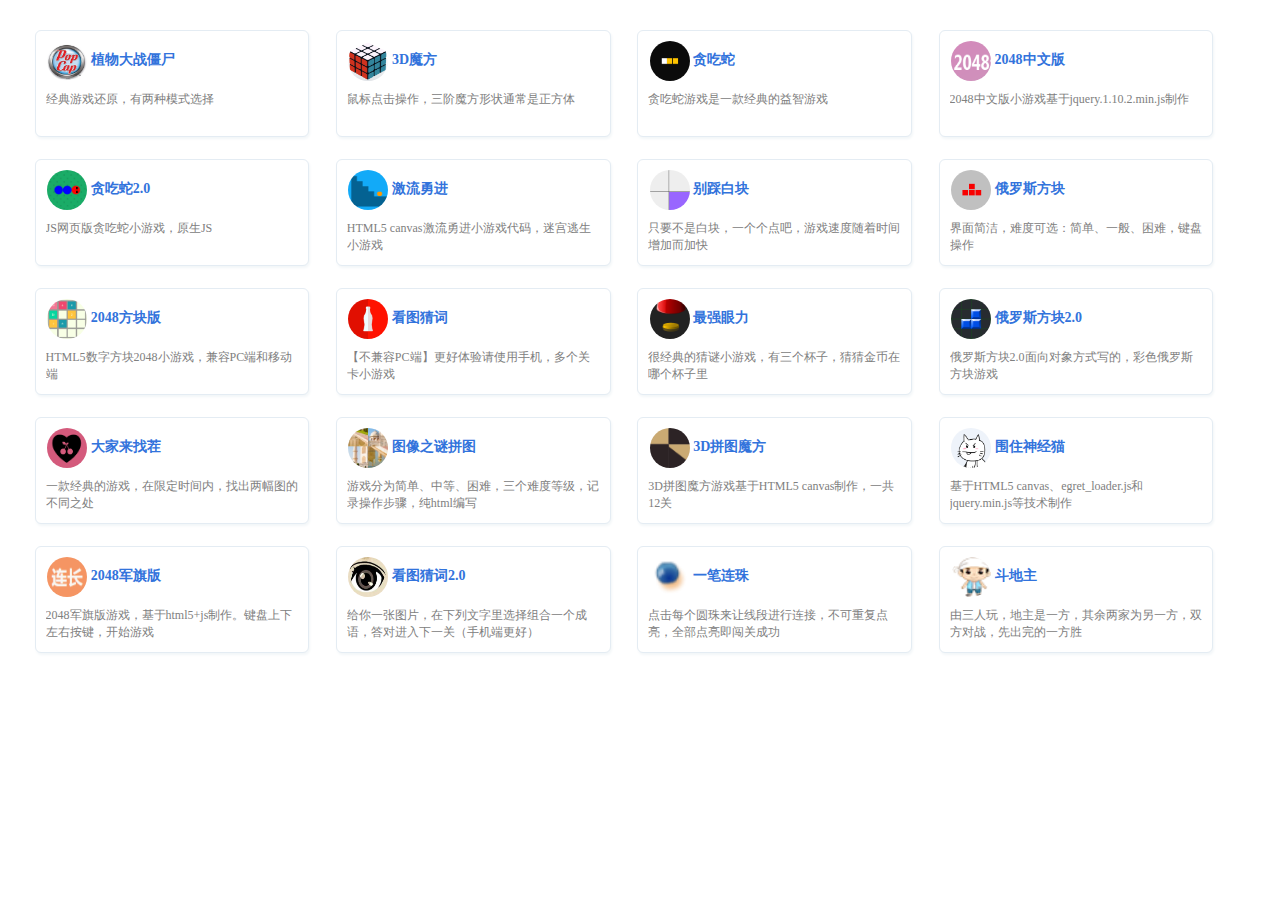
<file: link/1.html>
﻿<!DOCTYPE HTML>
<html>
<head>
   <meta charset="UTF-8">
    <meta name="viewport" content="width=device-width, initial-scale=1, maximum-scale=1, user-scalable=no">
    <link rel="stylesheet" href="../css/sptx.css">
        <section class="main">
                <div class="box">
<div><a target="right" href="../yxmb/4/index.html">
<div class="item"><div class="logo">
<img src="../images/y4.png" alt=" Coding"> 植物大战僵尸</div>
<div class="desc">经典游戏还原，有两种模式选择</div></div></a>

<div><a target="right" href="../yxmb/5/index.html">
<div class="item"><div class="logo">
<img src="../images/y5.png" alt=" Coding"> 3D魔方</div>
<div class="desc">鼠标点击操作，三阶魔方形状通常是正方体</div></div></a>

<div><a target="right" href="../yxmb/8/index.html">
<div class="item"><div class="logo">
<img src="../images/y8.png" alt=" Coding"> 贪吃蛇</div>
<div class="desc">贪吃蛇游戏是一款经典的益智游戏</div></div></a>

<div><a target="right" href="../yxmb/10/index.html">
<div class="item"><div class="logo">
<img src="../images/y10.png" alt=" Coding"> 2048中文版</div>
<div class="desc">2048中文版小游戏基于jquery.1.10.2.min.js制作</div></div></a>

<div><a target="right" href="../yxmb/14/index.html">
<div class="item"><div class="logo">
<img src="../images/y14.png" alt=" Coding"> 贪吃蛇2.0</div>
<div class="desc">JS网页版贪吃蛇小游戏，原生JS</div></div></a>

<div><a target="right" href="../yxmb/16/index.html">
<div class="item"><div class="logo">
<img src="../images/y16.png" alt=" Coding"> 激流勇进</div>
<div class="desc">HTML5 canvas激流勇进小游戏代码，迷宫逃生小游戏</div></div></a>

<div><a target="right" href="../yxmb/18/index.html">
<div class="item"><div class="logo">
<img src="../images/y18.png" alt=" Coding"> 别踩白块</div>
<div class="desc">只要不是白块，一个个点吧，游戏速度随着时间增加而加快</div></div></a>

<div><a target="right" href="../yxmb/24/index.html">
<div class="item"><div class="logo">
<img src="../images/y24.png" alt=" Coding"> 俄罗斯方块</div>
<div class="desc">界面简洁，难度可选：简单、一般、困难，键盘操作</div></div></a>

<div><a target="right" href="../yxmb/25/index.html">
<div class="item"><div class="logo">
<img src="../images/y25.png" alt=" Coding"> 2048方块版</div>
<div class="desc">HTML5数字方块2048小游戏，兼容PC端和移动端</div></div></a>

<div><a target="right" href="../yxmb/26/index.html">
<div class="item"><div class="logo">
<img src="../images/y26.png" alt=" Coding"> 看图猜词</div>
<div class="desc">【不兼容PC端】更好体验请使用手机，多个关卡小游戏</div></div></a>

<div><a target="right" href="../yxmb/36/index.html">
<div class="item"><div class="logo">
<img src="../images/y36.png" alt=" Coding"> 最强眼力</div>
<div class="desc">很经典的猜谜小游戏，有三个杯子，猜猜金币在哪个杯子里</div></div></a>

<div><a target="right" href="../yxmb/37/index.html">
<div class="item"><div class="logo">
<img src="../images/y37.png" alt=" Coding"> 俄罗斯方块2.0</div>
<div class="desc">俄罗斯方块2.0面向对象方式写的，彩色俄罗斯方块游戏</div></div></a>

<div><a target="right" href="../yxmb/43/index.html">
<div class="item"><div class="logo">
<img src="../images/y43.png" alt=" Coding"> 大家来找茬</div>
<div class="desc">一款经典的游戏，在限定时间内，找出两幅图的不同之处</div></div></a>

<div><a target="right" href="../yxmb/53/index.html">
<div class="item"><div class="logo">
<img src="../images/y53.png" alt=" Coding"> 图像之谜拼图</div>
<div class="desc">游戏分为简单、中等、困难，三个难度等级，记录操作步骤，纯html编写</div></div></a>

<div><a target="right" href="../yxmb/57/index.html">
<div class="item"><div class="logo">
<img src="../images/y57.png" alt=" Coding"> 3D拼图魔方</div>
<div class="desc">3D拼图魔方游戏基于HTML5 canvas制作，一共12关</div></div></a>

<div><a target="right" href="../yxmb/59/index.html">
<div class="item"><div class="logo">
<img src="../images/y59.png" alt=" Coding"> 围住神经猫</div>
<div class="desc">基于HTML5 canvas、egret_loader.js和jquery.min.js等技术制作</div></div></a>

<div><a target="right" href="../yxmb/60/index.html">
<div class="item"><div class="logo">
<img src="../images/y60.png" alt=" Coding"> 2048军旗版</div>
<div class="desc">2048军旗版游戏，基于html5+js制作。键盘上下左右按键，开始游戏</div></div></a>

<div><a target="right" href="../yxmb/71/index.html">
<div class="item"><div class="logo">
<img src="../images/y71.png" alt=" Coding"> 看图猜词2.0</div>
<div class="desc">给你一张图片，在下列文字里选择组合一个成语，答对进入下一关（手机端更好）</div></div></a>

<div><a target="right" href="../yxmb/74/index.html">
<div class="item"><div class="logo">
<img src="../images/y74.png" alt=" Coding"> 一笔连珠</div>
<div class="desc">点击每个圆珠来让线段进行连接，不可重复点亮，全部点亮即闯关成功</div></div></a>

<div><a target="right" href="../yxmb/76/index.html">
<div class="item"><div class="logo">
<img src="../images/y76.png" alt=" Coding"> 斗地主</div>
<div class="desc">由三人玩，地主是一方，其余两家为另一方，双方对战，先出完的一方胜</div></div></a>
                </div>
                <div class="box">
                </div>
        </section>
 
</body>
</html>
</file>
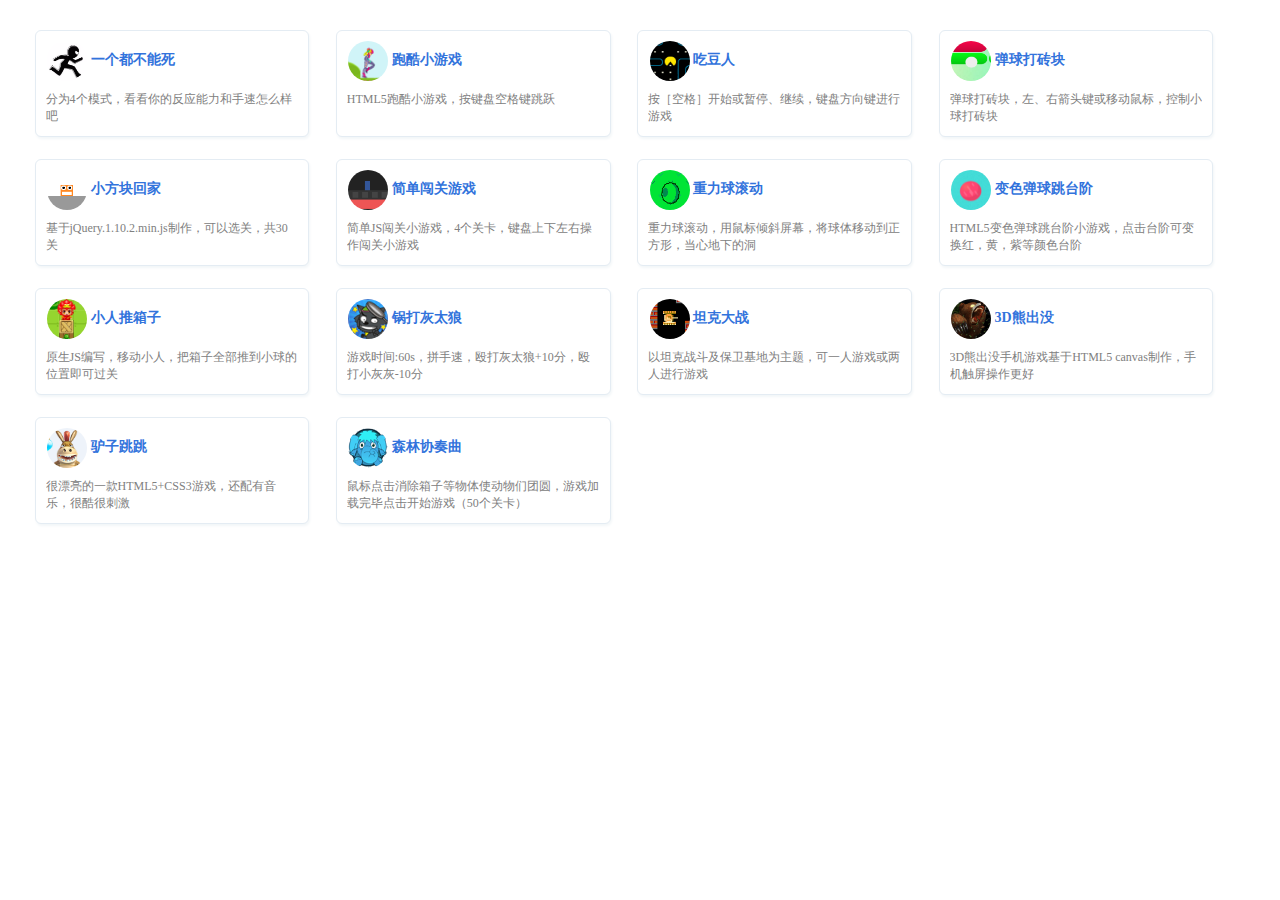
<file: link/2.html>
﻿<!DOCTYPE HTML>
<html>
<head>
   <meta charset="UTF-8">
    <meta name="viewport" content="width=device-width, initial-scale=1, maximum-scale=1, user-scalable=no">
    <link rel="stylesheet" href="../css/sptx.css">
        <section class="main">
                <div class="box">
<div><a target="right" href="../yxmb/2/index.html">
<div class="item"><div class="logo">
<img src="../images/y2.png" alt=" Coding"> 一个都不能死</div>
<div class="desc">分为4个模式，看看你的反应能力和手速怎么样吧</div></div></a>

<div><a target="right" href="../yxmb/13/index.html">
<div class="item"><div class="logo">
<img src="../images/y13.png" alt=" Coding"> 跑酷小游戏</div>
<div class="desc">HTML5跑酷小游戏，按键盘空格键跳跃</div></div></a>

<div><a target="right" href="../yxmb/22/index.html">
<div class="item"><div class="logo">
<img src="../images/y22.png" alt=" Coding"> 吃豆人</div>
<div class="desc">按［空格］开始或暂停、继续，键盘方向键进行游戏</div></div></a>

<div><a target="right" href="../yxmb/27/index.html">
<div class="item"><div class="logo">
<img src="../images/y27.png" alt=" Coding"> 弹球打砖块</div>
<div class="desc">弹球打砖块，左、右箭头键或移动鼠标，控制小球打砖块</div></div></a>

<div><a target="right" href="../yxmb/28/index.html">
<div class="item"><div class="logo">
<img src="../images/y28.png" alt=" Coding"> 小方块回家</div>
<div class="desc">基于jQuery.1.10.2.min.js制作，可以选关，共30关</div></div></a>

<div><a target="right" href="../yxmb/32/index.html">
<div class="item"><div class="logo">
<img src="../images/y32.png" alt=" Coding"> 简单闯关游戏</div>
<div class="desc">简单JS闯关小游戏，4个关卡，键盘上下左右操作闯关小游戏</div></div></a>

<div><a target="right" href="../yxmb/33/index.html">
<div class="item"><div class="logo">
<img src="../images/y33.png" alt=" Coding"> 重力球滚动</div>
<div class="desc">重力球滚动，用鼠标倾斜屏幕，将球体移动到正方形，当心地下的洞</div></div></a>

<div><a target="right" href="../yxmb/35/index.html">
<div class="item"><div class="logo">
<img src="../images/y35.png" alt=" Coding"> 变色弹球跳台阶</div>
<div class="desc">HTML5变色弹球跳台阶小游戏，点击台阶可变换红，黄，紫等颜色台阶</div></div></a>

<div><a target="right" href="../yxmb/39/index.html">
<div class="item"><div class="logo">
<img src="../images/y39.png" alt=" Coding"> 小人推箱子</div>
<div class="desc">原生JS编写，移动小人，把箱子全部推到小球的位置即可过关</div></div></a>

<div><a target="right" href="../yxmb/45/index.html">
<div class="item"><div class="logo">
<img src="../images/y45.png" alt=" Coding"> 锅打灰太狼</div>
<div class="desc">游戏时间:60s，拼手速，殴打灰太狼+10分，殴打小灰灰-10分</div></div></a>

<div><a target="right" href="../yxmb/52/index.html">
<div class="item"><div class="logo">
<img src="../images/y52.png" alt=" Coding"> 坦克大战</div>
<div class="desc">以坦克战斗及保卫基地为主题，可一人游戏或两人进行游戏</div></div></a>

<div><a target="right" href="../yxmb/56/index.html">
<div class="item"><div class="logo">
<img src="../images/y56.png" alt=" Coding"> 3D熊出没</div>
<div class="desc">3D熊出没手机游戏基于HTML5 canvas制作，手机触屏操作更好</div></div></a>

<div><a target="right" href="../yxmb/62/index.html">
<div class="item"><div class="logo">
<img src="../images/y62.png" alt=" Coding"> 驴子跳跳</div>
<div class="desc">很漂亮的一款HTML5+CSS3游戏，还配有音乐，很酷很刺激</div></div></a>

<div><a target="_blank" href="../yxmb/75/index.html">
<div class="item"><div class="logo">
<img src="../images/y75.png" alt=" Coding"> 森林协奏曲</div>
<div class="desc">鼠标点击消除箱子等物体使动物们团圆，游戏加载完毕点击开始游戏（50个关卡）</div></div></a>
                </div>
                <div class="box">
                </div>
        </section>
 
</body>
</html>
</file>
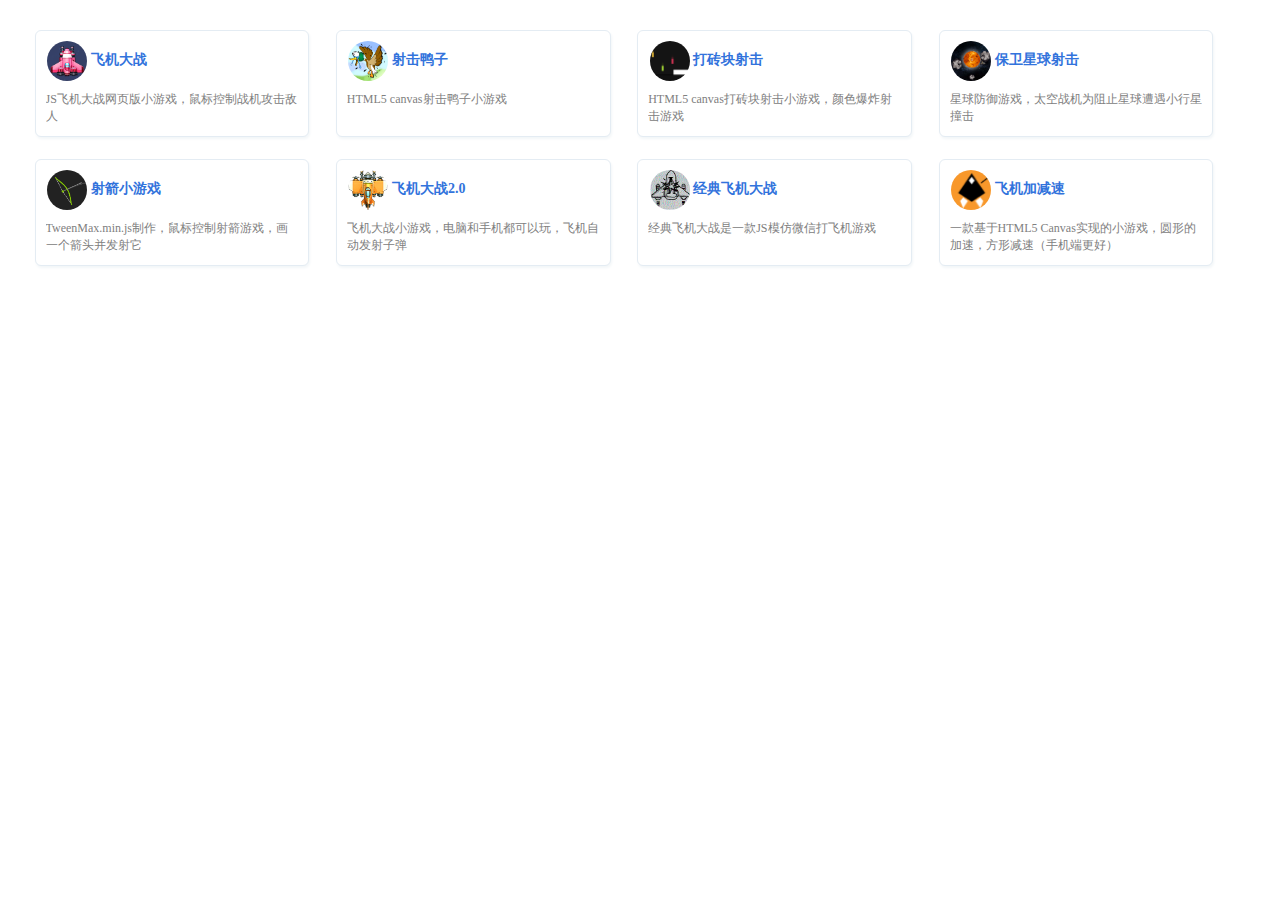
<file: link/3.html>
﻿<!DOCTYPE HTML>
<html>
<head>
   <meta charset="UTF-8">
    <meta name="viewport" content="width=device-width, initial-scale=1, maximum-scale=1, user-scalable=no">
    <link rel="stylesheet" href="../css/sptx.css">
        <section class="main">
                <div class="box">
<div><a target="right" href="../yxmb/12/index.html">
<div class="item"><div class="logo">
<img src="../images/y12.png" alt=" Coding"> 飞机大战</div>
<div class="desc">JS飞机大战网页版小游戏，鼠标控制战机攻击敌人</div></div></a>

<div><a target="right" href="../yxmb/15/index.html">
<div class="item"><div class="logo">
<img src="../images/y15.png" alt=" Coding"> 射击鸭子</div>
<div class="desc">HTML5 canvas射击鸭子小游戏</div></div></a>

<div><a target="right" href="../yxmb/20/index.html">
<div class="item"><div class="logo">
<img src="../images/y20.png" alt=" Coding"> 打砖块射击</div>
<div class="desc">HTML5 canvas打砖块射击小游戏，颜色爆炸射击游戏</div></div></a>

<div><a target="right" href="../yxmb/21/index.html">
<div class="item"><div class="logo">
<img src="../images/y21.png" alt=" Coding"> 保卫星球射击</div>
<div class="desc">星球防御游戏，太空战机为阻止星球遭遇小行星撞击</div></div></a>

<div><a target="right" href="../yxmb/30/index.html">
<div class="item"><div class="logo">
<img src="../images/y30.png" alt=" Coding"> 射箭小游戏</div>
<div class="desc">TweenMax.min.js制作，鼠标控制射箭游戏，画一个箭头并发射它</div></div></a>

<div><a target="right" href="../yxmb/31/index.html">
<div class="item"><div class="logo">
<img src="../images/y31.png" alt=" Coding"> 飞机大战2.0</div>
<div class="desc">飞机大战小游戏，电脑和手机都可以玩，飞机自动发射子弹</div></div></a>

<div><a target="right" href="../yxmb/66/index.html">
<div class="item"><div class="logo">
<img src="../images/y66.png" alt=" Coding"> 经典飞机大战</div>
<div class="desc">经典飞机大战是一款JS模仿微信打飞机游戏</div></div></a>

<div><a target="right" href="../yxmb/77/index.html">
<div class="item"><div class="logo">
<img src="../images/y77.png" alt=" Coding"> 飞机加减速</div>
<div class="desc">一款基于HTML5 Canvas实现的小游戏，圆形的加速，方形减速（手机端更好）</div></div></a>

                </div>
                <div class="box">
                </div>
        </section>
 
</body>
</html>
</file>
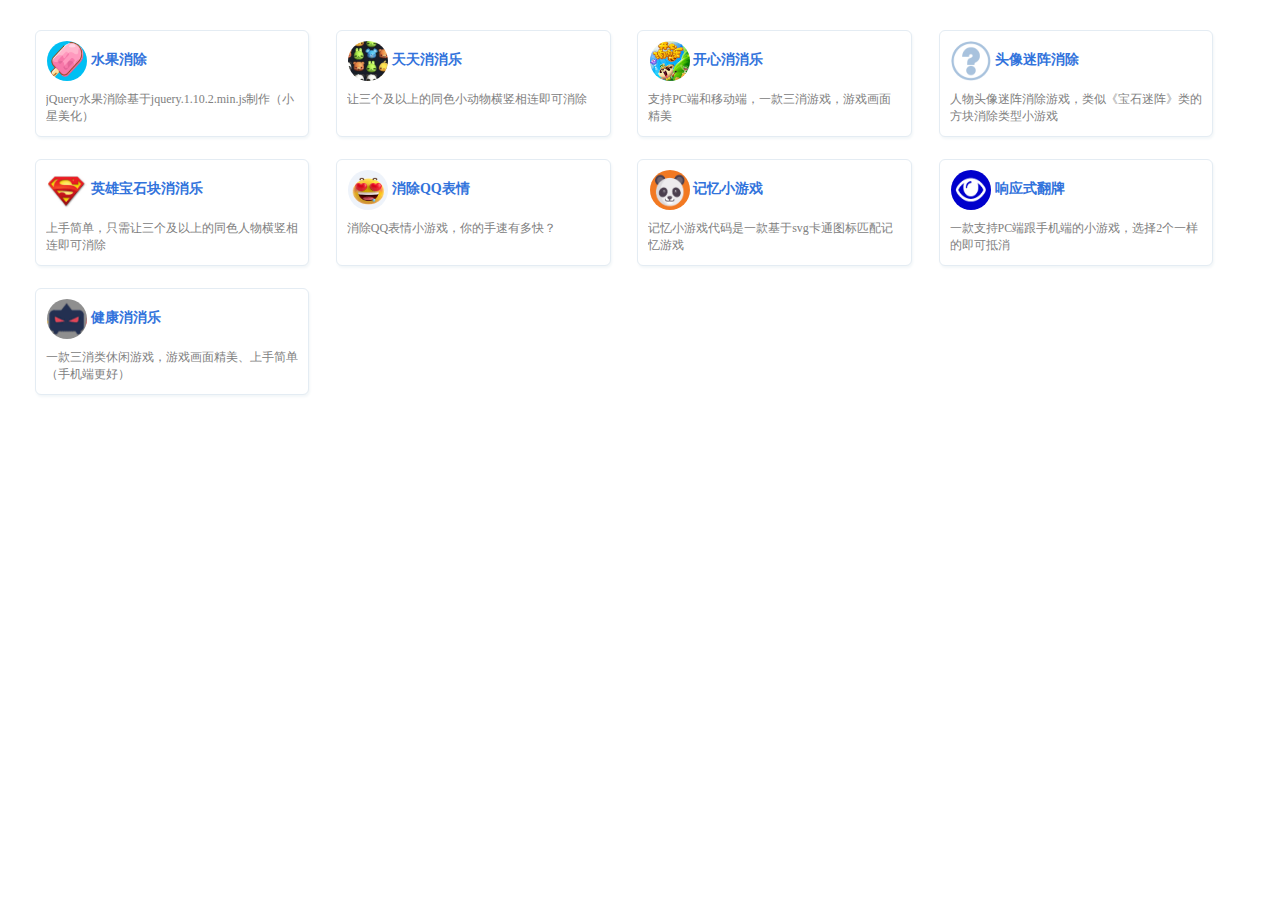
<file: link/4.html>
﻿<!DOCTYPE HTML>
<html>
<head>
   <meta charset="UTF-8">
    <meta name="viewport" content="width=device-width, initial-scale=1, maximum-scale=1, user-scalable=no">
    <link rel="stylesheet" href="../css/sptx.css">
        <section class="main">
                <div class="box">
<div><a target="right" href="../yxmb/9/index.html">
<div class="item"><div class="logo">
<img src="../images/y9.png" alt=" Coding"> 水果消除</div>
<div class="desc">jQuery水果消除基于jquery.1.10.2.min.js制作（小星美化）</div></div></a>

<div><a target="right" href="../yxmb/17/index.html">
<div class="item"><div class="logo">
<img src="../images/y17.png" alt=" Coding"> 天天消消乐</div>
<div class="desc">让三个及以上的同色小动物横竖相连即可消除</div></div></a>

<div><a target="right" href="../yxmb/23/index.html">
<div class="item"><div class="logo">
<img src="../images/y23.jpg" alt=" Coding"> 开心消消乐</div>
<div class="desc">支持PC端和移动端，一款三消游戏，游戏画面精美</div></div></a>

<div><a target="right" href="../yxmb/34/index.html">
<div class="item"><div class="logo">
<img src="../images/y34.png" alt=" Coding"> 头像迷阵消除</div>
<div class="desc">人物头像迷阵消除游戏，类似《宝石迷阵》类的方块消除类型小游戏</div></div></a>

<div><a target="right" href="../yxmb/41/index.html">
<div class="item"><div class="logo">
<img src="../images/y41.png" alt=" Coding"> 英雄宝石块消消乐</div>
<div class="desc">上手简单，只需让三个及以上的同色人物横竖相连即可消除</div></div></a>

<div><a target="right" href="../yxmb/54/index.html">
<div class="item"><div class="logo">
<img src="../images/y54.png" alt=" Coding"> 消除QQ表情</div>
<div class="desc">消除QQ表情小游戏，你的手速有多快？</div></div></a>


<div><a target="right" href="../yxmb/70/index.html">
<div class="item"><div class="logo">
<img src="../images/y70.png" alt=" Coding"> 记忆小游戏</div>
<div class="desc">记忆小游戏代码是一款基于svg卡通图标匹配记忆游戏</div></div></a>

<div><a target="right" href="../yxmb/78/index.html">
<div class="item"><div class="logo">
<img src="../images/y78.png" alt=" Coding"> 响应式翻牌</div>
<div class="desc">一款支持PC端跟手机端的小游戏，选择2个一样的即可抵消</div></div></a>

<div><a target="right" href="../yxmb/80/index.html">
<div class="item"><div class="logo">
<img src="../images/y80.png" alt=" Coding"> 健康消消乐</div>
<div class="desc">一款三消类休闲游戏，游戏画面精美、上手简单（手机端更好）</div></div></a>
                </div>
                <div class="box">
                </div>
        </section>
 
</body>
</html>
</file>
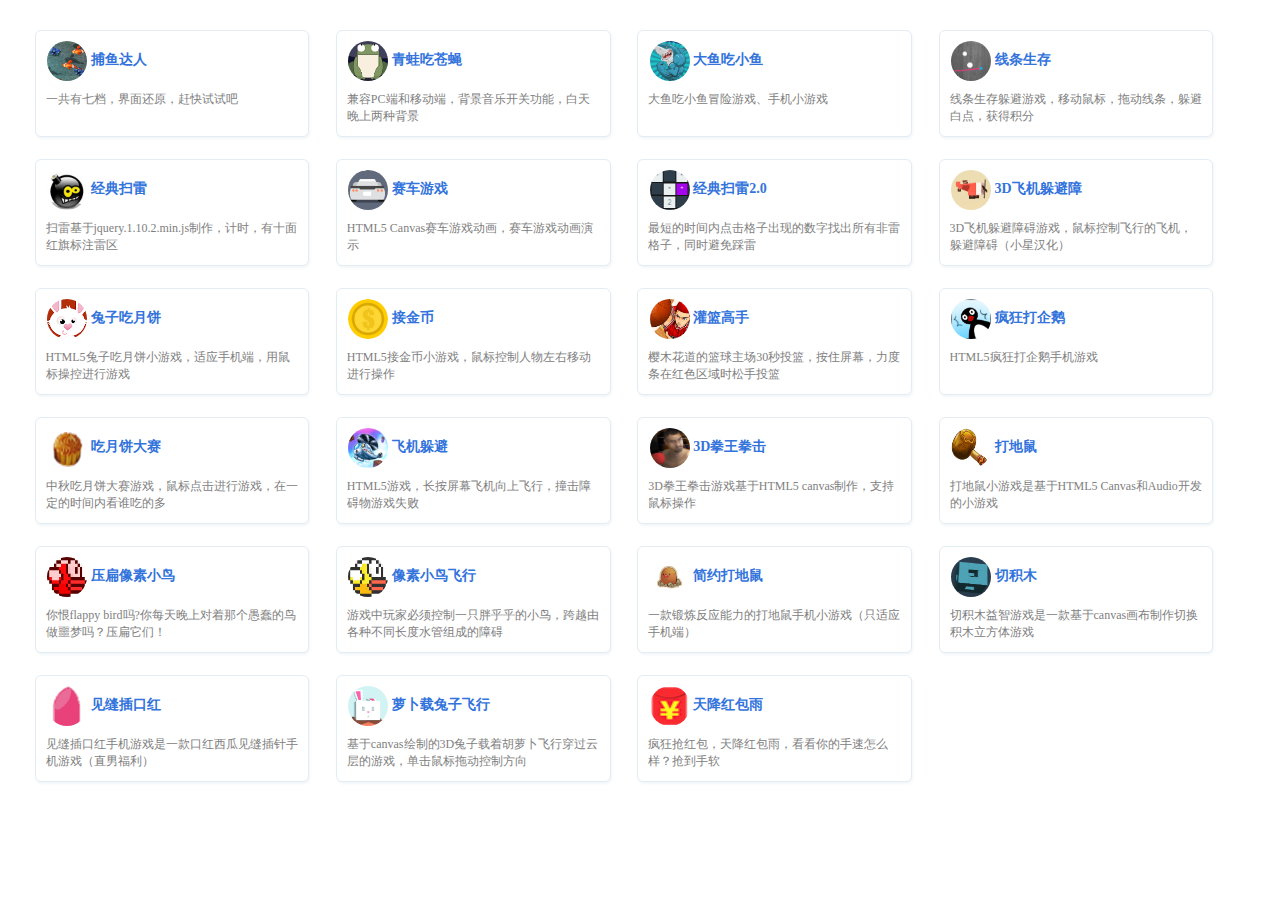
<file: link/5.html>
﻿<!DOCTYPE HTML>
<html>
<head>
   <meta charset="UTF-8">
    <meta name="viewport" content="width=device-width, initial-scale=1, maximum-scale=1, user-scalable=no">
    <link rel="stylesheet" href="../css/sptx.css">
        <section class="main">
                <div class="box">
<div><a target="right" href="../yxmb/3/index.html">
<div class="item"><div class="logo">
<img src="../images/y3.png" alt=" Coding"> 捕鱼达人</div>
<div class="desc">一共有七档，界面还原，赶快试试吧</div></div></a>

<div><a target="right" href="../yxmb/6/index.html">
<div class="item"><div class="logo">
<img src="../images/y6.png" alt=" Coding"> 青蛙吃苍蝇</div>
<div class="desc">兼容PC端和移动端，背景音乐开关功能，白天晚上两种背景</div></div></a>

<div><a target="right" href="../yxmb/11/index.html">
<div class="item"><div class="logo">
<img src="../images/y11.png" alt=" Coding"> 大鱼吃小鱼</div>
<div class="desc">大鱼吃小鱼冒险游戏、手机小游戏</div></div></a>

<div><a target="right" href="../yxmb/19/index.html">
<div class="item"><div class="logo">
<img src="../images/y19.png" alt=" Coding"> 线条生存</div>
<div class="desc">线条生存躲避游戏，移动鼠标，拖动线条，躲避白点，获得积分</div></div></a>

<div><a target="right" href="../yxmb/40/index.html">
<div class="item"><div class="logo">
<img src="../images/y40.jpg" alt=" Coding"> 经典扫雷</div>
<div class="desc">扫雷基于jquery.1.10.2.min.js制作，计时，有十面红旗标注雷区</div></div></a>

<div><a target="right" href="../yxmb/42/index.html">
<div class="item"><div class="logo">
<img src="../images/y42.png" alt=" Coding"> 赛车游戏</div>
<div class="desc">HTML5 Canvas赛车游戏动画，赛车游戏动画演示</div></div></a>

<div><a target="right" href="../yxmb/44/index.html">
<div class="item"><div class="logo">
<img src="../images/y44.png" alt=" Coding"> 经典扫雷2.0</div>
<div class="desc">最短的时间内点击格子出现的数字找出所有非雷格子，同时避免踩雷</div></div></a>

<div><a target="right" href="../yxmb/46/index.html">
<div class="item"><div class="logo">
<img src="../images/y46.png" alt=" Coding"> 3D飞机躲避障</div>
<div class="desc">3D飞机躲避障碍游戏，鼠标控制飞行的飞机，躲避障碍（小星汉化）</div></div></a>

<div><a target="right" href="../yxmb/47/index.html">
<div class="item"><div class="logo">
<img src="../images/y47.png" alt=" Coding"> 兔子吃月饼</div>
<div class="desc">HTML5兔子吃月饼小游戏，适应手机端，用鼠标操控进行游戏</div></div></a>

<div><a target="right" href="../yxmb/48/index.html">
<div class="item"><div class="logo">
<img src="../images/y48.png" alt=" Coding"> 接金币</div>
<div class="desc">HTML5接金币小游戏，鼠标控制人物左右移动进行操作</div></div></a>

<div><a target="right" href="../yxmb/49/index.html">
<div class="item"><div class="logo">
<img src="../images/y49.png" alt=" Coding"> 灌篮高手</div>
<div class="desc">樱木花道的篮球主场30秒投篮，按住屏幕，力度条在红色区域时松手投篮</div></div></a>

<div><a target="right" href="../yxmb/50/index.html">
<div class="item"><div class="logo">
<img src="../images/y50.png" alt=" Coding"> 疯狂打企鹅</div>
<div class="desc">HTML5疯狂打企鹅手机游戏</div></div></a>

<div><a target="right" href="../yxmb/51/index.html">
<div class="item"><div class="logo">
<img src="../images/y51.png" alt=" Coding"> 吃月饼大赛</div>
<div class="desc">中秋吃月饼大赛游戏，鼠标点击进行游戏，在一定的时间内看谁吃的多</div></div></a>

<div><a target="right" href="../yxmb/55/index.html">
<div class="item"><div class="logo">
<img src="../images/y55.png" alt=" Coding"> 飞机躲避</div>
<div class="desc">HTML5游戏，长按屏幕飞机向上飞行，撞击障碍物游戏失败</div></div></a>

<div><a target="right" href="../yxmb/58/index.html">
<div class="item"><div class="logo">
<img src="../images/y58.png" alt=" Coding"> 3D拳王拳击</div>
<div class="desc">3D拳王拳击游戏基于HTML5 canvas制作，支持鼠标操作</div></div></a>

<div><a target="right" href="../yxmb/61/index.html">
<div class="item"><div class="logo">
<img src="../images/y61.png" alt=" Coding"> 打地鼠</div>
<div class="desc">打地鼠小游戏是基于HTML5 Canvas和Audio开发的小游戏</div></div></a>

<div><a target="right" href="../yxmb/63/">
<div class="item"><div class="logo">
<img src="../images/y63.png" alt=" Coding"> 压扁像素小鸟</div>
<div class="desc">你恨flappy bird吗?你每天晚上对着那个愚蠢的鸟做噩梦吗？压扁它们！</div></div></a>

<div><a target="right" href="../yxmb/64/index.html">
<div class="item"><div class="logo">
<img src="../images/y64.png" alt=" Coding"> 像素小鸟飞行</div>
<div class="desc">游戏中玩家必须控制一只胖乎乎的小鸟，跨越由各种不同长度水管组成的障碍</div></div></a>

<div><a target="right" href="../yxmb/67/index.html">
<div class="item"><div class="logo">
<img src="../images/y67.png" alt=" Coding"> 简约打地鼠</div>
<div class="desc">一款锻炼反应能力的打地鼠手机小游戏（只适应手机端）</div></div></a>

<div><a target="right" href="../yxmb/68/index.html">
<div class="item"><div class="logo">
<img src="../images/y68.png" alt=" Coding"> 切积木</div>
<div class="desc">切积木益智游戏是一款基于canvas画布制作切换积木立方体游戏</div></div></a>


<div><a target="right" href="../yxmb/69/index.html">
<div class="item"><div class="logo">
<img src="../images/y69.png" alt=" Coding"> 见缝插口红</div>
<div class="desc">见缝插口红手机游戏是一款口红西瓜见缝插针手机游戏（直男福利）</div></div></a>

<div><a target="right" href="../yxmb/72/index.html">
<div class="item"><div class="logo">
<img src="../images/y72.png" alt=" Coding"> 萝卜载兔子飞行</div>
<div class="desc">基于canvas绘制的3D兔子载着胡萝卜飞行穿过云层的游戏，单击鼠标拖动控制方向</div></div></a>

<div><a target="right" href="../yxmb/79/index.html">
<div class="item"><div class="logo">
<img src="../images/y79.png" alt=" Coding"> 天降红包雨</div>
<div class="desc">疯狂抢红包，天降红包雨，看看你的手速怎么样？抢到手软</div></div></a>
                </div>
                <div class="box">
                </div>
        </section>
 
</body>
</html>
</file>
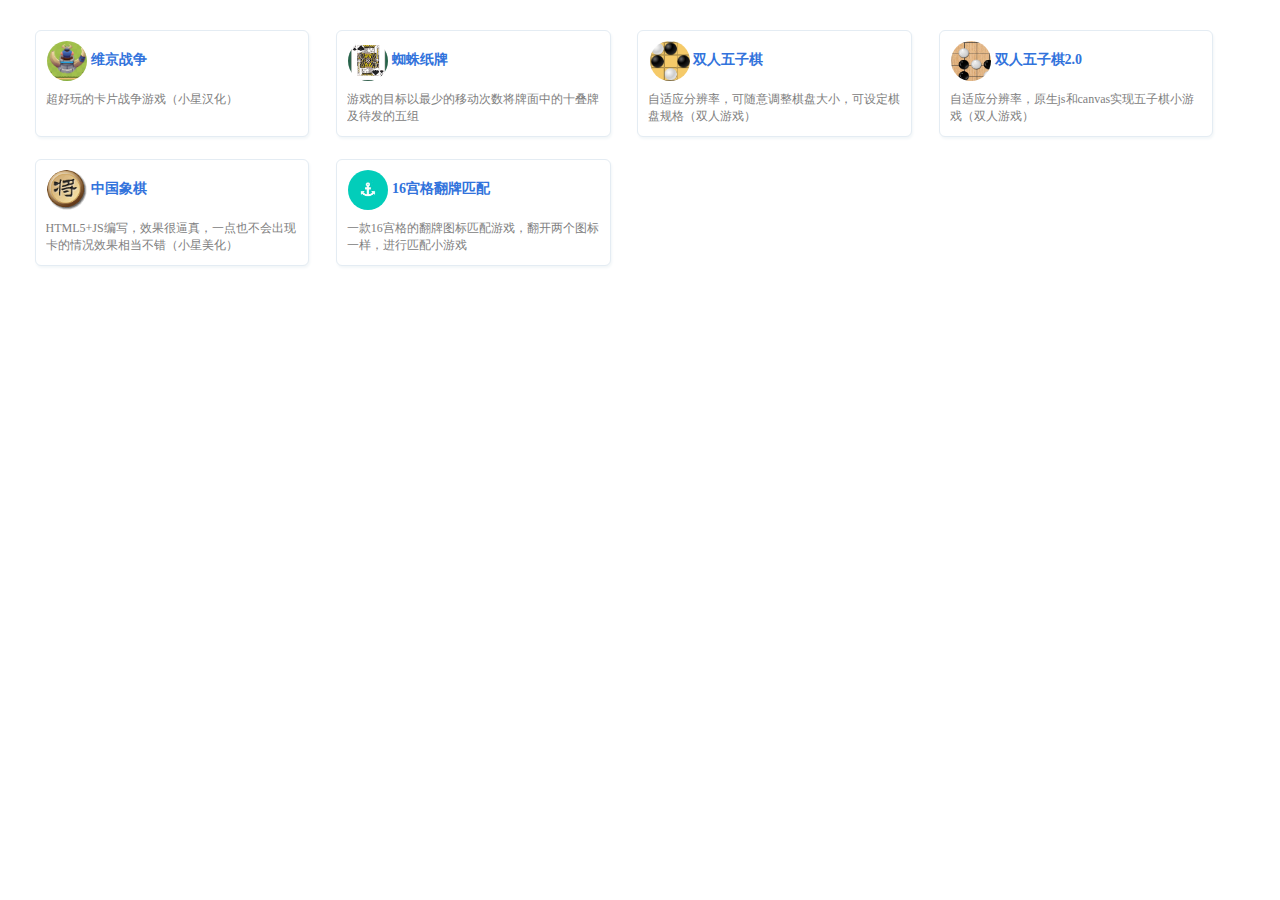
<file: link/6.html>
﻿<!DOCTYPE HTML>
<html>
<head>
   <meta charset="UTF-8">
    <meta name="viewport" content="width=device-width, initial-scale=1, maximum-scale=1, user-scalable=no">
    <link rel="stylesheet" href="../css/sptx.css">
        <section class="main">
                <div class="box">
<div><a target="right" href="../yxmb/1/index.html">
<div class="item"><div class="logo">
<img src="../images/y1.png" alt=" Coding"> 维京战争</div>
<div class="desc">超好玩的卡片战争游戏（小星汉化）</div></div></a>

<div><a target="right" href="../yxmb/7/index.html">
<div class="item"><div class="logo">
<img src="../images/y7.png" alt=" Coding"> 蜘蛛纸牌</div>
<div class="desc">游戏的目标以最少的移动次数将牌面中的十叠牌及待发的五组</div></div></a>

<div><a target="right" href="../yxmb/29/index.html">
<div class="item"><div class="logo">
<img src="../images/y29.png" alt=" Coding"> 双人五子棋</div>
<div class="desc">自适应分辨率，可随意调整棋盘大小，可设定棋盘规格（双人游戏）</div></div></a>

<div><a target="right" href="../yxmb/38/index.html">
<div class="item"><div class="logo">
<img src="../images/y38.png" alt=" Coding"> 双人五子棋2.0</div>
<div class="desc">自适应分辨率，原生js和canvas实现五子棋小游戏（双人游戏）</div></div></a>

<div><a target="right" href="../yxmb/65/index.html">
<div class="item"><div class="logo">
<img src="../images/y65.png" alt=" Coding"> 中国象棋</div>
<div class="desc">HTML5+JS编写，效果很逼真，一点也不会出现卡的情况效果相当不错（小星美化）</div></div></a>

<div><a target="right" href="../yxmb/73/index.html">
<div class="item"><div class="logo">
<img src="../images/y73.png" alt=" Coding"> 16宫格翻牌匹配</div>
<div class="desc">一款16宫格的翻牌图标匹配游戏，翻开两个图标一样，进行匹配小游戏</div></div></a>

                </div>
                <div class="box">
                </div>
        </section>
 
</body>
</html>
</file>
<file: css/sptx.css>
.main .box .sub-category > div {
  padding: 12px 0 0 2.1%;
  font-size: 18px;
}
.main .box .item {
  width: 20%;
  border: 1px solid #e4ecf3;
  box-shadow: 1px 2px 3px #f2f6f8;
  border-radius: 6px;
  background: #fff;
  padding: 10px;
  min-width: 200px;
  margin: 22px 0 0 2.1%;
  float: left;
  overflow: hidden;
  transition: all .3s;
}
.main .box .item:hover {
  transform: translateY(-5px);
}
.main .box .item .no-logo {
  color: #3273dc;
  font-weight: bold;
  font-size: 14px;
}
.main .box .item .logo {
  height: 40px;
  position: relative;
  font-size: 14px;
  font-weight: 700;
  color: #3273dc;
  overflow: hidden;
  text-overflow: ellipsis;
  white-space: nowrap;
  padding: 0 .1rem;
}
.main .box .item .logo img {
  width: 40px;
  height: 40px;
  border-radius: 50%;
  vertical-align: middle;
}
.main .box .item .desc {
  color: gray;
  font-size: 12px;
  padding-top: 10px;
  height: 35px;
  overflow: hidden;
  text-overflow: ellipsis;
  display: -webkit-box;
  -webkit-line-clamp: 2;
  -webkit-box-orient: vertical;
}
</file>
